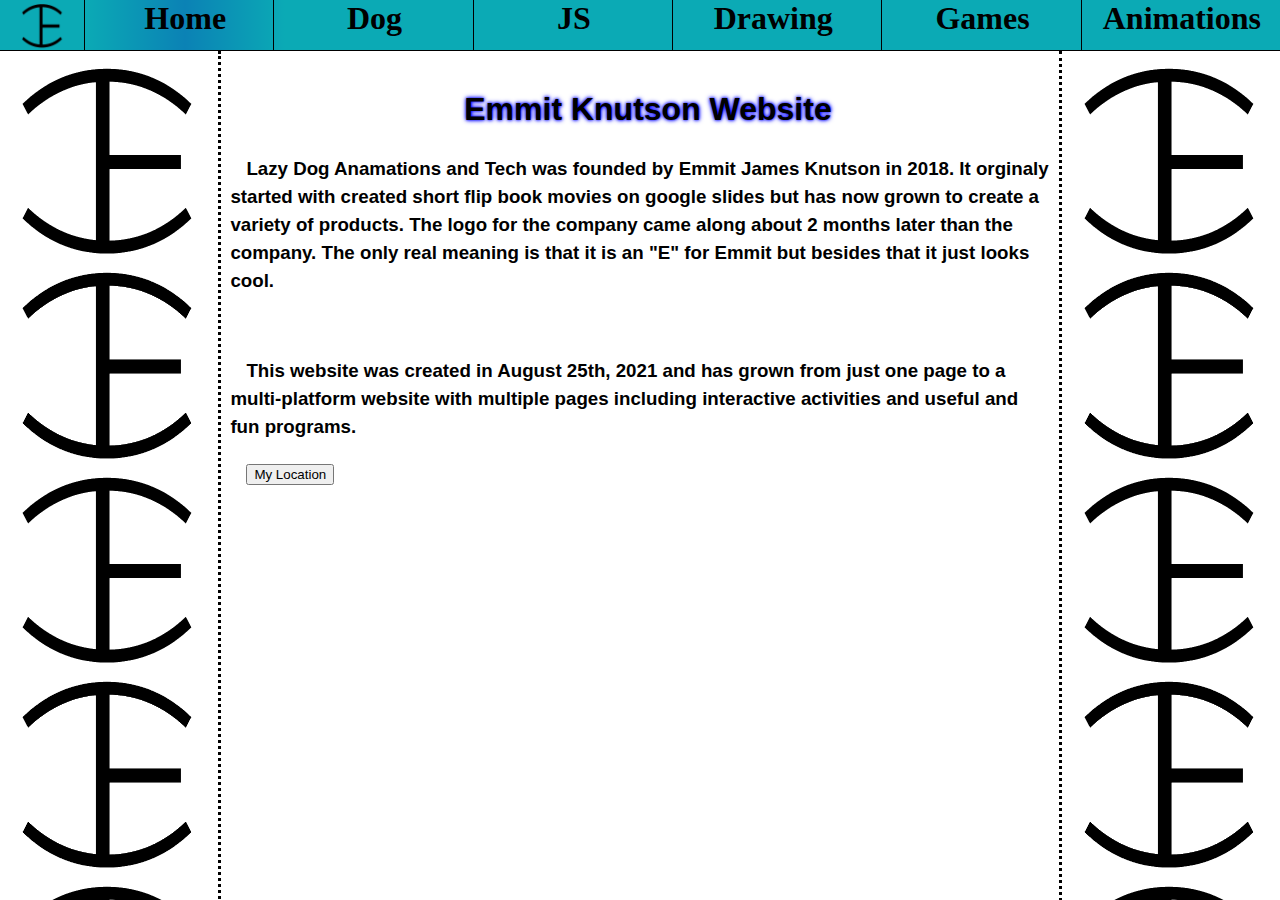
<file: index.html>
<!DOCTYPE html>
<html>

<!--things to fix
	link from logo
	pictures of code tab or place
	web storage
	mane page layout
	

-->
    <head>
        <meta charset="utf-8">
        <title>Emmit's Website/Home</title>
        <link rel="stylesheet" href="MainStyle.css" types="text/css">
		
		<style>
			#bodyContent{
				position: fixed;
				left: 17%;
				
				width: 64%;
				height: 89%;
				
				margin: 0%;
				padding: 1%;
				
				text-indent: 1em;
				line-height: 1.5;
				overflow-y: scroll;
			
			}
		
			#logoLeft{
				position: fixed;
				width: 15%;
				height: 98%;
				margin: 0%;
				padding: 1%;
				border-right: 3px dotted black;
				left: 0%;
				

			
			
			}
			
			#logoRight{
			
				position: fixed;
				width: 15%;
				height: 98%
				margin: 0%;
				padding: 1%;
				border-left: 3px dotted black;	
				right: 0%;	
				
			}
			
			#pageTitle{
				text-align: center;
			
			}
			
			#locationResult{
				text-indent: 0;
			}
			
			
        </style>
        
    </head>
    <body>
		<div id="header">
			<img id="HeaderLogo" src="LD_logo.png">
			
			<h2 id="tab1" class="tabs" style="background-image: linear-gradient(to right, rgb(11, 170, 181), rgb(11, 130, 181), rgb(11, 170, 181))" ><a href="index.html">Home</a></h2>
			<h2 id="tab2" class="tabs"><a href="DogPage.html">Dog</a></h2>
			<h2 id="tab3" class="tabs"><a href="jsPage.html">JS</a><h2>
			<h2 id="tab4" class="tabs"><a href="drawingPage.html">Drawing</a><h2>
			<h2 id="tab5" class="tabs"><a href="Games.html">Games</a><h2>
			<h2 id="tab6" class="tabs"><a href="Animations.html">Animations</a><h2>	
			
		</div>
		
		<div id="body">
			
			<div id="bodyContent">
			
				<h1 id="pageTitle" style="text-shadow: 0 0 3px blue, 0 0 5px blue" >Emmit Knutson Website</h1>
				
				<h3> Lazy Dog Anamations and Tech was founded by Emmit James Knutson in 2018. It orginaly started with created short flip book movies on google slides but has now grown to create 
				a variety of products. The logo for the company came along about 2 months later than the company. The only real meaning is that it is an "E" for Emmit but besides that it just looks
				cool. </h3>
				<br>
				<h3> 
					This website was created in August 25th, 2021 and has grown from just one page to a multi-platform website with multiple pages including interactive activities and useful
					and fun programs.
				<h3>
				
				<button onclick="getLocation()">My Location	</button>
				<p id="locationResult"></p>
				
				
			</div>
			<div id="logoLeft">

				<img width="100%" src="LD_logo.png">
				<img width="100%" src="LD_logo.png">
				<img width="100%" src="LD_logo.png">
				<img width="100%" src="LD_logo.png">
				<img width="100%" src="LD_logo.png">
				<img width="100%" src="LD_logo.png">
			
			</div>
			
			<div id="logoRight">
				<img width="100%" src="LD_logo.png">
				<img width="100%" src="LD_logo.png">
				<img width="100%" src="LD_logo.png">
				<img width="100%" src="LD_logo.png">
				<img width="100%" src="LD_logo.png">
				<img width="100%" src="LD_logo.png">
			
			</div>
			
			
			
			
		</div>
		
		<script>
		
			var x = document.getElementById("locationResult");
			function getLocation() {
			  if (navigator.geolocation) {
				navigator.geolocation.getCurrentPosition(showPosition);
			  } else {
				x.innerHTML = "Geolocation is not supported by this browser.";
			  }
			}

			function showPosition(position) {
			  x.innerHTML = "Latitude: " + position.coords.latitude +
			  "<br>Longitude: " + position.coords.longitude;
			}

		
        </script>
		
		
    </body>
</html>
</file>
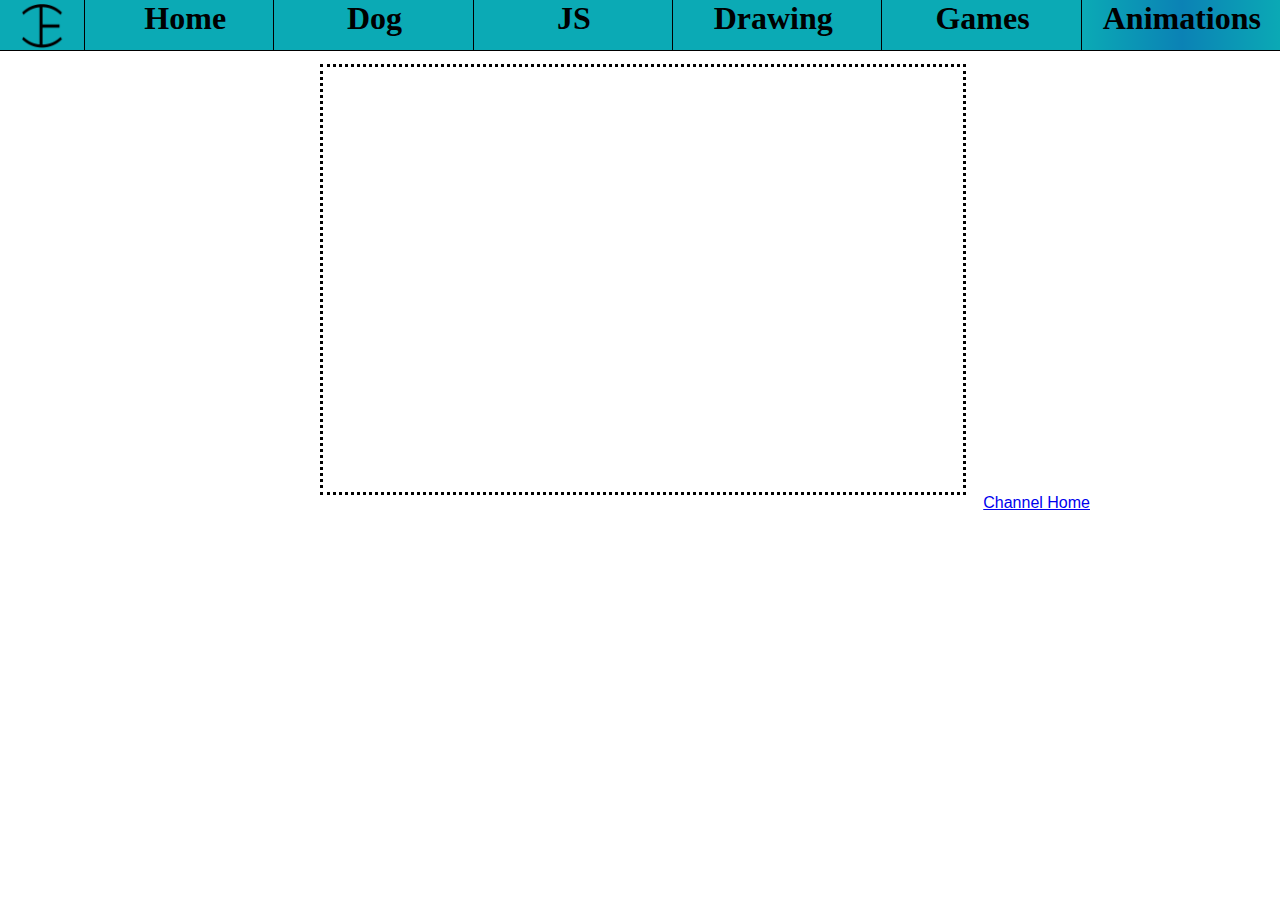
<file: Animations.html>
<!DOCTYPE html>
<html>

<!--things to fix
	css on game
	layout of game
	link from logo
	pictures of code tab or place

-->
    <head>
        <meta charset="utf-8">
        <title>Emmit's Website/Home</title>
        <link rel="stylesheet" href="MainStyle.css" types="text/css">
		
		<style>
			#moneyMovie{
				border: 3px dotted black;
				margin: 1%;
				margin-left: 25%;
			}
			
        </style>
        
    </head>
    <body>
		<div id="header">
			<img id="HeaderLogo" src="LD_logo.png">
			
			<h2 id="tab1" class="tabs"><a href="index.html"><!--style="background-color:rgb(11, 150, 181)"-->Home</a></h2>
			<h2 id="tab2" class="tabs"><a href="DogPage.html">Dog</a></h2>
			<h2 id="tab3" class="tabs"><a href="jsPage.html">JS</a><h2>
			<h2 id="tab4" class="tabs"><a href="drawingPage.html">Drawing</a><h2>
			<h2 id="tab5" class="tabs"><a href="Games.html">Games</a><h2>
			<h2 id="tab6" class="tabs" style="background-image: linear-gradient(to right, rgb(11, 170, 181), rgb(11, 130, 181), rgb(11, 170, 181))"><a href="Animations.html">Animations</a><h2>
			
		</div>
		
		
		<div id="body">
			
			<iframe id="moneyMovie" width="50%" height="50%" autoplay muted"
				src="https://www.youtube.com/embed/901s995XXa8?autoplay=1&mute=1">
			</iframe>
			
			<a href="https://www.youtube.com/channel/UCbrDFesTJzg3igTsEkgZVLw" target="blank" >Channel Home</a>
			
			
		</div>
		
		<script>
		
		
        </script>
		
		
    </body>
</html>
</file>
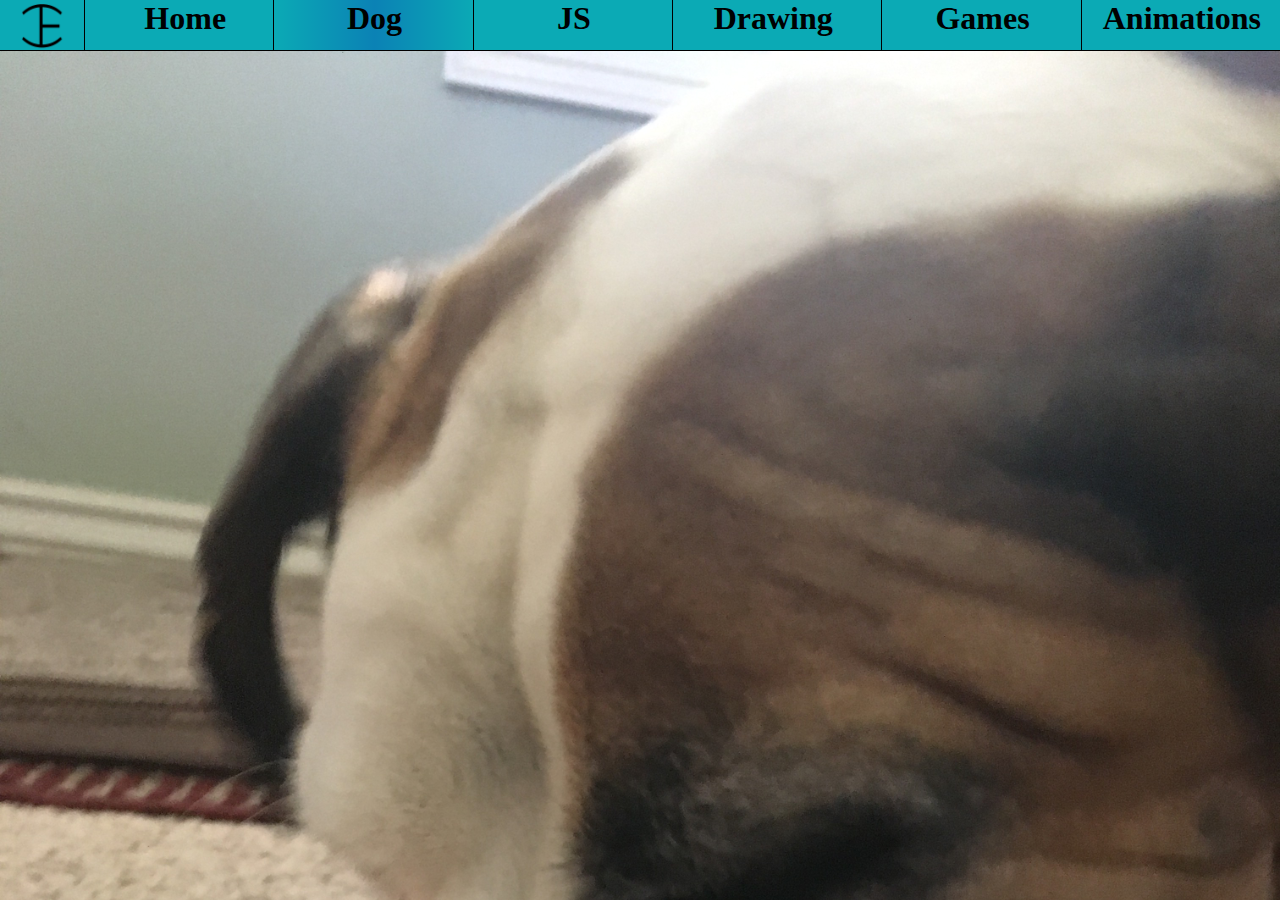
<file: DogPage.html>
<!DOCTYPE html>
<html>
    <head>
        <meta charset="utf-8">
        <title>Emmit's Website/Dog</title>
        <link rel="stylesheet" href="MainStyle.css" types="text/css">
		
		<style>
			#Falla1 {
			position:aboslute;
				width:100%;
			}
        </style>
        
    </head>
    <body>
		<div id="header">
		
			<img id="HeaderLogo" src="LD_logo.png">
			
			
				
				
			<h2 id="tab1" class="tabs"><a href="index.html"><!--style="background-color:rgb(11, 150, 181)"-->Home</a></h2>
			<h2 id="tab2" class="tabs" style="background-image: linear-gradient(to right, rgb(11, 170, 181), rgb(11, 130, 181), rgb(11, 170, 181))"><a href="DogPage.html">Dog</a></h2>
			<h2 id="tab3" class="tabs"><a href="jsPage.html">JS</a><h2>
			<h2 id="tab4" class="tabs"><a href="drawingPage.html">Drawing</a><h2>
			<h2 id="tab5" class="tabs"><a href="Games.html">Games</a><h2>
			<h2 id="tab6" class="tabs"><a href="Animations.html">Animations</a><h2>
				
				
				
		</div>
			
		<div id="body">
			
			
			
			<img  id="Falla1" src="Falla1.JPG">
			
			
		</div>
		
		
        
        
		
    </body>
</html>
</file>
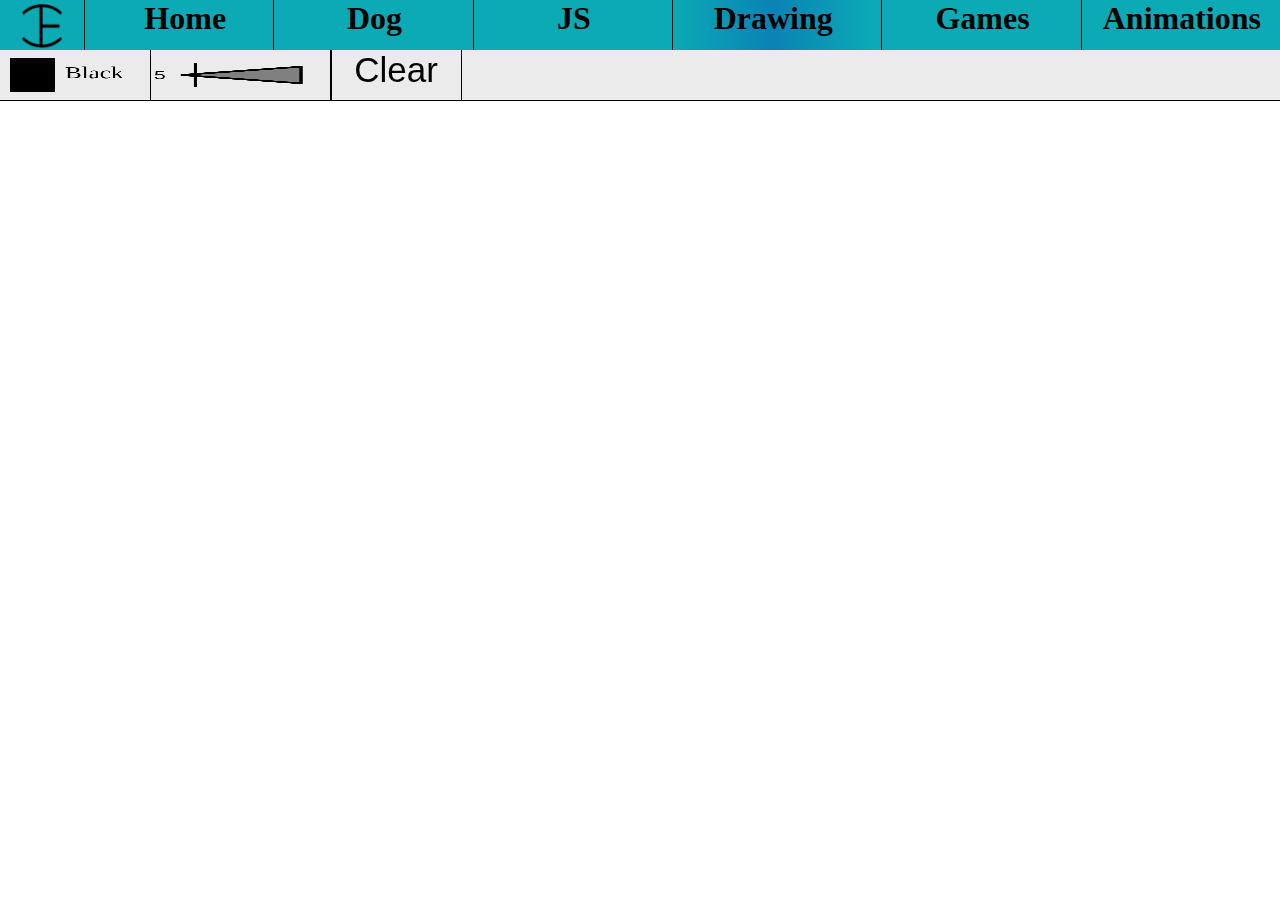
<file: drawingPage.html>
<!DOCTYPE html>
<html>
    <head>
        <meta charset="utf-8">
        <title>Emmit's Website/Drawing</title>
        <link rel="stylesheet" href="MainStyle.css" types="text/css">
		
		<style>
		body{
		overflow:hidden;
		}
		
		#body {
			border:0px solid;
			position:absolute;
			top:50px;
			left:0px;
			width:100%;
			z-index:1;
			overflow:hidden;
			
			
		}
		
		#myCanvas {
            margin:0;
            position:absolute;
			width:100%;
            top:50px;
            left:0;
            z-index:2;
			overflow:auto;
        }
        
        #toolBar{
            position:absolute;
            border-bottom:1px solid;
            height:50px;
            width:100%;
            margin:0;
            top:0px;
            left:0;
            background:rgb(235, 235, 235);
            
        }
        
        .option {
            border-right:1px solid;
            height:50px;
            position:absolute;
            margin:0;
            width:10%;
            z-index:5;
        }
        
        #color {
            width:150px;
            height:50px;
            z-index:4;
            border-right:0px solid;
            border-bottom:1px solid;
        }
        
        #width {
            left:150px;
            border-left:1px solid;
            border-bottom:1px solid;
            width:180px;
        }
        
        #lineType{
            border:0px solid;
            right:45%;
            width:15%;
        }
        
        #fill{
            border:0px solid;
            left:60%;
            width:15%;
        }
        
        #clear{
            border-left:1px solid;
            left:330px;
            width:130px;
            text-align:center;
            padding-bottom:0;
            font-size:35px;
            
        } 
        </style>
        
    </head>
    <body>
		<div id="header">
			<img id="HeaderLogo" src="LD_logo.png">
			
			<h2 id="tab1" class="tabs"><a href="index.html"><!--style="background-color:rgb(11, 150, 181)"-->Home</a></h2>
			<h2 id="tab2" class="tabs"><a href="DogPage.html">Dog</a></h2>
			<h2 id="tab3" class="tabs"><a href="jsPage.html">JS</a><h2>
			<h2 id="tab4" class="tabs" style="background-image: linear-gradient(to right, rgb(11, 170, 181), rgb(11, 130, 181), rgb(11, 170, 181))"><a href="drawingPage.html">Drawing</a><h2>
			<h2 id="tab5" class="tabs"><a href="Games.html">Games</a><h2>
			<h2 id="tab6" class="tabs"><a href="Animations.html">Animations</a><h2>
			
		</div>
		
		<div id="body">
		
		
		
			<div id="toolBar">
        
				<canvas id="color" class="option"></canvas>
				<canvas id="width" class="option"> </canvas>
				<div id="clear" class="option"></div>
        
			</div>
        
            <canvas id="myCanvas">
			
			
		
		</div>
		
		<script>
		
			window.addEventListener("load", function(){ // this waits till the wntire window has loaded then exicutes what is inside. this is to ensure everything is loaded and it all starts on the same page
            const canvas = document.querySelector("#myCanvas"); // this declares a variable of "canvas" exapt it cant be changed, could have done var but this just makes it more reliable
            const ctx = canvas.getContext("2d"); // in other JS i did getElementById which would find it by ID, but this querySelector gets the element and you have to specify the catigory in this case # for id
            canvas.height = window.innerHeight; // this sets the hight of the canvas to always be the hight of the window, not sure abou this one?
            canvas.width = window.innerWidth; //sets the width to the width of the window
            
            var color = document.querySelector("#color") // this gets another cavas of the color picker
                var ctx3 = color.getContext("2d");
            var width = document.querySelector("#width") // gets the brush width selector and stores it into the "width" var
                var ctx2 = width.getContext("2d");
           // var lineType = document.querySelector("#lineType")
           // var fill = document.querySelector("#fill")
            var clear = document.querySelector("#clear") // stores the canvas of the clear button and puts it into the var "clear"
            
            
            //color selector
            var colorNum = 0; // the colors that are optional are asigned a number to make it easy
            var paintColor = "Black"; // this creats the paint color var and just asgins black as default
            var colorheight = 50; //i think is is the hight of the color picker area
            ctx3.font = "50px arial"; // changes the font of the color picker to arial
            function colorPaletO() { // this draws out the color palet that drops down, O is for open
                ctx3.fillStyle = "rgb(235, 235, 235)";
                ctx3.fillRect(0, 0, color.width, color.height);
                
                ctx3.fillStyle = "black"
                ctx3.font = "20px serif";
                ctx3.fillText(paintColor, 170, 20)
                
                ctx3.beginPath();
                ctx3.fillRect(30, 25, 105, 20);
                ctx3.fillStyle = "white";
                ctx3.fillRect(165, 25, 105, 20);
                ctx3.fillStyle = "red";
                ctx3.fillRect(30, 50, 105, 20);
                ctx3.fillStyle = "orange";
                ctx3.fillRect(165, 50, 105, 20);
                ctx3.fillStyle = "yellow";
                ctx3.fillRect(30, 75, 105, 20);
                ctx3.fillStyle = "green";
                ctx3.fillRect(165, 75, 105, 20);
                ctx3.fillStyle = "blue";
                ctx3.fillRect(30, 100, 105, 20);
                ctx3.fillStyle = "purple";
                ctx3.fillRect(165, 100, 105, 20);
                ctx3.fillStyle = "gold";
                ctx3.fillRect(30, 125, 105, 20);
                ctx3.fillStyle = "silver";
                ctx3.fillRect(165, 125, 105, 20);
                
                ctx3.stroke();
            }
            function colorPaletC() { // this draws the current color picked, C for Closed
                ctx3.fillStyle = "rgb(235, 235, 235)";
                ctx3.fillRect(0, 0, color.width, color.height);
                
                ctx3.fillStyle = "black"
                ctx3.font = "50px serif";
                ctx3.fillText(paintColor, 130, 85)
                ctx3.stroke();
                
                ctx3.fillStyle = paintColor;
                ctx3.fillRect(20, 25, 90, 100)
            } colorPaletC();
            function colorHover(e3){ // this is for when the mouse is in te right spot and the palet should be opened
                if (colorheight < 300) {
                    colorheight+= 20;
                }
                canvas.style.left = "150px";
                color.style.height = (colorheight + "px");
                
                colorPaletO(); // draws the open color palet
                
                
            }
            function colorNHover() { // this is for when the mouse is not on hovoring there and should be closed
                colorheight = 50;
                canvas.style.left = "0px";
                color.style.height = (colorheight + "px");
                
                colorPaletC(); //draws the palet closed
                
            }
            function changeColor(e3) { //this function is for changing the color 
                
                colorPaletO();
                

                
                if (e3.clientX < 70 && e3.clientY > 95 && e3.clientY < 145) {
                    paintColor = "Black";
                    //console.log("test");
                }else if (e3.clientX > 80 && e3.clientY > 95 && e3.clientY < 145) {
                    paintColor = "white";
                }else if (e3.clientX < 70 && e3.clientY > 145 && e3.clientY < 200) {
                    paintColor = "Red";
                }else if (e3.clientX > 80 && e3.clientY > 145 && e3.clientY < 200) {
                    paintColor = "Orange";
                }else if (e3.clientX < 70 && e3.clientY > 155 && e3.clientY < 250) {
                    paintColor = "Yellow";
                }else if (e3.clientX > 80 && e3.clientY > 155 && e3.clientY < 250) {
                    paintColor = "Green";
                }else if (e3.clientX < 70 && e3.clientY > 250  && e3.clientY < 300) {
                    paintColor = "Blue";
                } else if (e3.clientX > 80 && e3.clientY > 250  && e3.clientY < 300) {
                    paintColor = "Purple";
                }else if (e3.clientX < 70 && e3.clientY > 300) {
                    paintColor = "Gold";
                }else if (e3.clientX > 80 && e3.clientY > 300) {
                    paintColor = "Sliver";
                }
                
                colorPaletO();
                
                
               
                
            }
            
            
			
            //width selector
            var paintWidth = 5;
            var xPos = 1;
            function widthIn (){ //this draws the width chooser
                ctx2.lineWidth = 1;
                ctx2.beginPath();
                ctx2.moveTo(50, 75);
                ctx2.lineTo(250, 50);
                ctx2.lineTo(250, 100);
                ctx2.lineTo(50, 75);
                ctx2.fillStyle = "grey";
                ctx2.fill();
                ctx2.stroke();
                
                if (paintWidth < 1) {paintWidth = 1}
                if (paintWidth > 50) {paintWidth = 50}
                xPos = (60 + (paintWidth - 1)*180/50)
                
                
                ctx2.lineWidth = 5;
                ctx2.moveTo(xPos, 40);
                ctx2.lineTo(xPos, 110);
                ctx2.stroke()
                
                ctx2.fillStyle = "Black";
                ctx2.font = "35px Arial"
                ctx2.fillText(paintWidth, 5, 88)
                ctx2.stroke(); } widthIn();
            function changeWidth(e2){ // this is the function for acualy changing it
                
                ctx2.fillStyle = "rgb(235, 235, 235)";
                ctx2.fillRect(2, 0, 300, 200);
                
                ctx2.lineWidth = 1;
                ctx2.beginPath();
                ctx2.moveTo(50, 75);
                ctx2.lineTo(250, 50);
                ctx2.lineTo(250, 100);
                ctx2.lineTo(50, 75);
                ctx2.fillStyle = "grey";
                ctx2.fill();
                ctx2.stroke();
                
                //190 - 295
                
                //paintWidth = ((e2.clientX-127)/110*50);
                paintWidth = ((e2.clientX - 190)/105*50)
                
                if (paintWidth < 1) {paintWidth = 1}
                if (paintWidth > 50) {paintWidth = 50}
                
                xPos = (61 + (paintWidth - 1)*190/50)
                
                
                ctx2.lineWidth = 5;
                ctx2.moveTo(xPos, 40);
                ctx2.lineTo(xPos, 110);
                
                ctx2.fillStyle = "Black";
                ctx2.font = "35px Arial"
                ctx2.fillText(Math.round(paintWidth), 5, 88)
                ctx2.stroke();
                
                
            } 
            
            

            //clear button
            clear.textContent = "Clear";
            function clearCan(){ //this is the function to draw and exicute the clear button
                ctx.clearRect(0, 0, canvas.width, canvas.height);
                
				canvas.height = window.innerHeight; // this sets the hight of the canvas to always be the hight of the window, not sure abou this one?
				canvas.width = window.innerWidth; //sets the width to the width of the window
            }
            
            
            // painting
            var noDraw = 0;
            let painting = false;
            function startPosition(e){ //just says that a line has started
                painting = true;
                draw(e);
				
            }3
            function endPosition(){ //says that a line has ended
                painting = false;
                ctx.beginPath();
            }
            function draw(e){ //draws it 
                
				
				
                if(!painting) return;
                ctx.lineWidth = paintWidth;
                ctx.lineCap = "round";
                ctx.strokeStyle = paintColor;
                
                if (e.clientY > noDraw) {
                
                
                ctx.lineTo(e.clientX, e.clientY-100);
                ctx.stroke();
                ctx.beginPath();
                ctx.moveTo(e.clientX, e.clientY-100)
                
                }
                
            }
            
            
            
            canvas.addEventListener('mousedown',startPosition); //activates the startPosition function when the mouse if pressed
            canvas.addEventListener('touchstart', startPosition); // this was an atempt to get touch screen did not seem to work
			
            canvas.addEventListener('mouseup', endPosition); // activates the endPosition when the mouse is realesed
            canvas.addEventListener('touchend', endPosition);
			
            canvas.addEventListener('mousemove', draw); // activates the draw function when the mouse is moving
            canvas.addEventListener('touchmove', draw);
			
            clear.addEventListener('click', clearCan); // if the mouse is clicked within the clear canvas then the funciton clearCan is activated
            
            width.addEventListener('click', changeWidth); // if there is a click within the width canvas then the chnage
            
            color.addEventListener('mouseover', colorHover); //i think you get the idea
            color.addEventListener('mousemove', colorHover);
            
            color.addEventListener('mouseout', colorNHover);
            
            color.addEventListener('click', changeColor);
            

           
           
        })
        
            
        </script>
		
		
    </body>
</html>
</file>
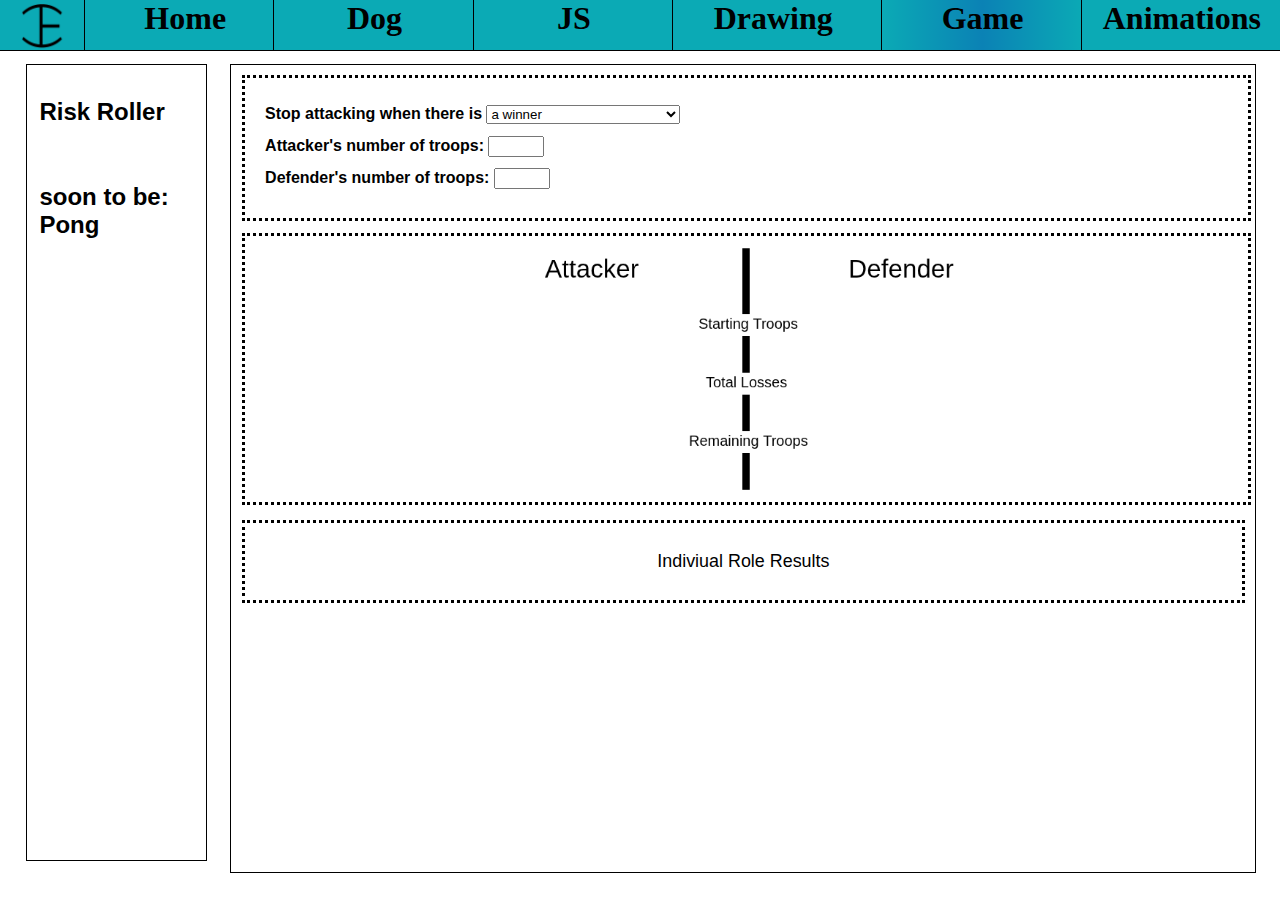
<file: Games.html>
<!DOCTYPE html>
<html>
    <head>
        <meta charset="utf-8">
        <title>Emmit's Website/Games</title>
        <link rel="stylesheet" href="MainStyle.css" types="text/css">
		
		<style>
			#body {
				overflow: hidden;
			}
		
			#gameList {
				position: absolute;
				height: 90.5%;
				left: 1%;
				width: 12%;
				
				margin: 1%;
				padding: 1%;
				
				border: 1px solid black;
			}
			
			#riskRoller{
				position: absolute;
				border: 1px solid black;
				margin: 1%;
				left: 17%;
				height: 95%;
				width: 80%;
				overflow-y: scroll;
				overflow-x: hidden;
				
			}
		
		
			#inputQuestions {
				font-family: arial;
				line-height: 2;
				position: absolute;
				width: 94%;
				height: 100px;
				padding: 20px 2%;
				margin: 10px 1%;
				border: 3px dotted black;
				
			}
		
			#outputCanvas {
				position: relative;
				
				border: 3px dotted black;
				width: 50%;
				
				
				margin: 150px 1% 10px 1%;
				padding: 5px 24%;

			}
			
			#roles {
				line-height: 1.75;
				position: relative;
				
				border: 3px dotted black;
				
				margin: 1px 1%;
				padding: 5px 1%;
				margin-bottom: 20px;
				text-align: center;
				font-size: 1.4vw;
			
			}
        </style>
        
    </head>
    <body>
		<div id="header">
			<img id="HeaderLogo" src="LD_logo.png">
			
			<h2 id="tab1" class="tabs"><a href="index.html">Home</a></h2>
			<h2 id="tab2" class="tabs"><a href="DogPage.html">Dog</a></h2>
			<h2 id="tab3" class="tabs"><a href="jsPage.html">JS</a><h2>
			<h2 id="tab4" class="tabs"><a href="drawingPage.html">Drawing</a><h2>
			<h2 id="tab5" class="tabs"style="background-image: linear-gradient(to right, rgb(11, 170, 181), rgb(11, 130, 181), rgb(11, 170, 181))"><a href="Games.html">Game</a><h2>
			<h2 id="tab6" class="tabs"><a href="Animations.html">Animations</a><h2>
			
		</div>
		
		<div id="body">
			<div id="gameList">
				<h2>Risk Roller</h2>
				<br>
				<h2>soon to be: Pong</h2>
			</div>
			<div id= "riskRoller">
				<div id="inputQuestions"><b>
				
					<label>Stop attacking when there is 
					<select id="stoppingPoint">
					  <option value="5">a winner</option>
					  <option value="4">half of defending troops left</option>
					  <option value="3">half of attacking troops left</option>
					  <option value="2">a few attacking troops left</option>
					  <option value="1">minimum defending troop left</option>
					</select>
				
					<br>
				
					<label>Attacker's number of troops: </label>
					<input id="AtNum" type="number" min="0" max="10">
					
					<br> 
					
					<label>Defender's number of troops: 
					<input id="DeNum" type="number" min="0" max="10">
					</b>
				</div>
				<br>
				<canvas id="outputCanvas" width = "700px" height = "350px"> </canvas>
				<br>
				<div id = "roles">
					<p> Indiviual Role Results </p>
				</div>
			</div>
			
		</div>
		
		
		<script> 
		
		
		
			var canvas = document.getElementById("outputCanvas");
			var ctx = canvas.getContext("2d");
			
				
			
				
			function blankResultDisplay() {
				ctx.fillStyle = "rgb(255, 255, 255)"; // set fill color
				ctx.fillRect(0, 0, canvas.width, canvas.height);
			
				ctx.beginPath();
				
				ctx.fillStyle = "black";
				ctx.font = "35px arial"; // set size and font
				
				ctx.fillText("Attacker", 75, 50); // write text that is filled
				ctx.fillText("Defender", 490, 50);
				
				ctx.font = "20px arial";
				
				ctx.fillRect(345, 10, 10, 330);
				ctx.fillStyle = "white";
				ctx.fillRect(345, 100, 10, 30);
				ctx.fillRect(345, 180, 10, 30);
				ctx.fillRect(345, 260, 10, 30);
				
				ctx.fillStyle = "rgb(0, 0, 0)";
				ctx.fillText("Starting Troops", 285, 120);
				ctx.fillText("Total Losses", 295, 200);
				ctx.fillText("Remaining Troops", 272, 280);
				ctx.stroke();
			}
				blankResultDisplay();
				
			function resultDisplay(AtNum, DeNum, AtLose, DeLose) {
			
				ctx.fillStyle = "rgb(255, 255, 255)"; // set fill color
				ctx.fillRect(0, 0, canvas.width, canvas.height);
			
				ctx.beginPath();
				
				ctx.fillStyle = "black";
				ctx.font = "35px arial"; // set size and font
				
				ctx.fillText("Attacker", 75, 50); // write text that is filled
				ctx.fillText("Defender", 490, 50);
				
				ctx.fillText(AtNum, 120, 120);
				ctx.fillText(DeNum, 540, 120);
				ctx.fillText(AtLose, 120, 200);
				ctx.fillText(DeLose, 540, 200);
				ctx.fillText(AtNum-AtLose, 120, 280);
				ctx.fillText(DeNum-DeLose, 540, 280);
				
				ctx.font = "20px arial";
				
				ctx.fillRect(345, 10, 10, 330);
				ctx.fillStyle = "white";
				ctx.fillRect(345, 100, 10, 30);
				ctx.fillRect(345, 180, 10, 30);
				ctx.fillRect(345, 260, 10, 30);
				
				ctx.fillStyle = "rgb(0, 0, 0)";
				ctx.fillText("Starting Troops", 285, 120);
				ctx.fillText("Total Losses", 295, 200);
				ctx.fillText("Remaining Troops", 272, 280);
				ctx.stroke();

				
				
				
				
				
			}
			
			
			function diceRole3v2() {
			
				
				
				var A1 = Math.ceil(Math.random() * 6);
				var A2 = Math.ceil(Math.random() * 6);
				var A3 = Math.ceil(Math.random() * 6);
				var D1 = Math.ceil(Math.random() * 6);
				var D2 = Math.ceil(Math.random() * 6);
				
				// sorting the 3 dice
					var HighDice;
					var LowDice;
					
					var AHigh;
					var A2ndHigh;
					var ALow;
					
					if (A1 >= A2 && A1 >= A3) {AHigh = A1; HighDice = 1;}
					else if (A2 >= A1 && A2 >= A3) {AHigh = A2; HighDice = 2;}
					else {AHigh = A3; HighDice = 3;}
					
					if (A1 <= A2 && A1 <= A3) {ALow = A1; LowDice = 1}
					else if (A2 <= A1 && A2 <= A3) {ALow = A2; LowDice = 2}
					else {ALow = A3; LowDice = 3}
					
					if (3 != HighDice && 3 != LowDice) {
						A2ndHigh = A3;
					} else if (1 != HighDice && 1 != LowDice) {
						A2ndHigh = A1;
					}else {A2ndHigh = A2;}
					
					
					//console.log("role: ", A1, A2, A3, "Sort: ", AHigh, A2ndHigh, ALow, "High dice: ", HighDice, "Low Dice: ", LowDice);
				
				// sorting the 2 dice
				
					var DHigh;
					var DLow
					
					if (D1 >= D2) {DHigh = D1; DLow = D2}
					else {DHigh = D2; DLow = D1}
					
					//console.log("role: ", D1, D2, "Sort: ", DHigh, DLow);
			
				
				// battle
					var AttackLose = 0;
					var DefendLose = 0;
					
					if (DHigh >= AHigh) {AttackLose = AttackLose + 1;}
					else {DefendLose = DefendLose + 1;}
					
					if (DLow >= A2ndHigh) {AttackLose = AttackLose + 1;}
					else {DefendLose = DefendLose + 1;}
					
					console.log("Attacker Role:", A1, A2, A3, " Defender Role:", D1, D2, " Attacker Losses:", AttackLose, " Defender Losses:", DefendLose);
					
					var results = document.getElementById('roles');
					
					
					var role = document.createTextNode ("Attacker Role: " + A1  + " " + A2 + " "  + A3 + " "  + " |   Defender Role: " + D1 + " "  + D2 + " | Troops Lost: " + AttackLose + " " + DefendLose);
					results.appendChild(role);
					
					
					
					return(AttackLose);
					
			}
			
			function diceRole2v2() {
			
				//role
					var A1 = Math.ceil(Math.random() * 6);
					var A2 = Math.ceil(Math.random() * 6);
					var D1 = Math.ceil(Math.random() * 6);
					var D2 = Math.ceil(Math.random() * 6);
				
				//sort
					var HighDice;
					var LowDice;	
					var AHigh;
					var ALow;
					var DHigh;
					var DLow;
				
					if (A1 >= A2) {AHigh = A1; ALow = A2;}
					else {AHigh = A2; ALow = A1}
				
					if (D1 >= D2) {DHigh = D1; DLow = D2}
					else {DHigh = D2; DLow = D1}
					
				
				//battle
					var AttackLose = 0;
					var DefendLose = 0;
					
					if (DHigh >= AHigh) {AttackLose = AttackLose + 1;}
					else {DefendLose = DefendLose + 1;}
						
					if (DLow >= ALow) {AttackLose = AttackLose + 1;}
					else {DefendLose = DefendLose + 1;}
					
				console.log("Attacker Role:", A1, A2, " Defender Role:", D1, D2," Attacker Losses:", AttackLose, " Defender Losses:", DefendLose);
				
				var results = document.getElementById('roles');
					
				var role = document.createTextNode ("Attacker Role: " + A1  + " " + A2 + " "  + " |   Defender Role: " + D1 + " "  + D2 + " | Troops Lost: " + AttackLose + " " + DefendLose);
				results.appendChild(role);
				
			
				
				return(AttackLose);
				
			}
			
			function diceRole3v1() {
				var A1 = Math.ceil(Math.random() * 6);
				var A2 = Math.ceil(Math.random() * 6);
				var A3 = Math.ceil(Math.random() * 6);
				var D1 = Math.ceil(Math.random() * 6);
				
				// sorting the 3 dice
					var HighDice;
					var AHigh;
					
					if (A1 >= A2 && A1 >= A3) {AHigh = A1; HighDice = 1;}
					else if (A2 >= A1 && A2 >= A3) {AHigh = A2; HighDice = 2;}
					else {AHigh = A3; HighDice = 3;}
					
				//battle
					var AttackLose = 0;
					var DefendLose = 0;
					
					if (D1 >= AHigh) {AttackLose = 1;}
					else {DefendLose = 1;}
					
					
					
					console.log("Attacker Role:", A1, A2, A3, " Defender Role:", D1, " Attacker Losses:", AttackLose, " Defender Losses:", DefendLose);
					
					
					var results = document.getElementById('roles');
					
					var role = document.createTextNode ("Attacker Role: " + A1  + " " + A2 + " "  + A3 + " "  + " |   Defender Role: " + D1 + " | Troops Lost: " + AttackLose + " " + DefendLose);
					results.appendChild(role);
					
				
					
					return(AttackLose);
			
					
				
			}
			
			function diceRole2v1() {
				//role
					var A1 = Math.ceil(Math.random() * 6);
					var A2 = Math.ceil(Math.random() * 6);
					var D1 = Math.ceil(Math.random() * 6);
				
				//sort
					var HighDice;
					var LowDice;	
					var AHigh;
					var ALow;
				
					if (A1 >= A2) {AHigh = A1; ALow = A2;}
					else {AHigh = A2; ALow = A1}
					
				
				//battle
					var AttackLose = 0;
					var DefendLose = 0;
					
					if (D1 >= AHigh) {AttackLose = AttackLose + 1;}
					else {DefendLose = DefendLose + 1;}
						
					
					
				console.log("Attacker Role:", A1, A2, " Defender Role:", D1, " Attacker Losses:", AttackLose, " Defender Losses:", DefendLose);
				
				var results = document.getElementById('roles');
					
					var role = document.createTextNode ("Attacker Role: " + A1  + " " + A2 +" |   Defender Role: " + D1 + " | Troops Lost: " + AttackLose + " " + DefendLose);
					results.appendChild(role);
					
					
				
				return(AttackLose);
			}
			
			function diceRole1v2() {
				//role
					var A1 = Math.ceil(Math.random() * 6);
					var D1 = Math.ceil(Math.random() * 6);
					var D2 = Math.ceil(Math.random() * 6);
		
				
				//sort	
					var DHigh;
				
					if (D1 >= D2) {DHigh = A1;}
					else {DHigh = D2}
					
				
				//battle
					var AttackLose = 0;
					var DefendLose = 0;
					
					if (DHigh >= A1) {AttackLose = AttackLose + 1;}
					else {DefendLose = DefendLose + 1;}
						
					
					
				console.log("Attacker Role:", A1, " Defender Role:", D1, D2, " Attacker Losses:", AttackLose, " Defender Losses:", DefendLose);
				
				var results = document.getElementById('roles');
					
					var role = document.createTextNode ("Attacker Role: " + A1  + " |   Defender Role: " + D1 + " "  + D2 + " | Troops Lost: " + AttackLose + " " + DefendLose);
					results.appendChild(role);
					
					
				
				return(AttackLose);
			}
			
			function diceRole1v1() {
				//role
					var A1 = Math.ceil(Math.random() * 6);
					var D1 = Math.ceil(Math.random() * 6);
				
				
				//battle
					var AttackLose = 0;
					var DefendLose = 0;
					
					if (D1 >= A1) {AttackLose = AttackLose + 1;}
					else {DefendLose = DefendLose + 1;}
						
					
					
				console.log("Attacker Role:", A1, " Defender Role:", D1, " Attacker Losses:", AttackLose, " Defender Losses:", DefendLose);
				
				var results = document.getElementById('roles');
					
					var role = document.createTextNode ("Attacker Role: " + A1  + " |   Defender Role: " + D1 + " | Troops Lost: " + AttackLose + " " + DefendLose);
					results.appendChild(role);
					
					
				
				return(AttackLose);
			}
			
			function run(){
				
				
				
				var stop = document.getElementById("stoppingPoint").value;
				var AtNum = document.getElementById("AtNum").value;
				var DeNum = document.getElementById("DeNum").value;
				var results = document.getElementById('roles');
				
				results.innerHTML = "Individual Role Results"; // by getting the element and you can set the text instead of maing it and adding it to it
				var linebreak = document.createElement("br");
				results.appendChild(linebreak);
				
			
				var AttackerLosses = 0;
				var DefenderLosses = 0;
				var stopAt;
				var roles = 0;
				var losses;

				
				if (stop == 5) {
					stopAt = 0;
				} else if(stop == 4) {
					stopAt = -DeNum/2
				} else if(stop == 3) {
					stopAt = AtNum/2
				} else if(stop == 2) {
					stopAt = 3
				} else { stopAt = -2}
				
				
				if (stopAt >= 0) {
					while (AtNum - AttackerLosses > stopAt) {
						if(AtNum - AttackerLosses > 2 && DeNum - DefenderLosses > 1) {
							var linebreak = document.createElement("br");
							results.appendChild(linebreak);
							
							roles++;
							var theCurrentRoleNode = document.createTextNode ("Role Number: " + roles + "  |  ")
							results.appendChild(theCurrentRoleNode);
							
							losses = diceRole3v2();
							
							AttackerLosses = AttackerLosses + losses;
							DefenderLosses = DefenderLosses + 2-losses;
							
							var theCurrentTroopCount = document.createTextNode ("  | Troops Left: " + (AtNum - AttackerLosses) + " vs " + (DeNum - DefenderLosses));
							results.appendChild(theCurrentTroopCount);
						} else if (AtNum - AttackerLosses > 2 && DeNum - DefenderLosses == 1) {
							var linebreak = document.createElement("br");
							results.appendChild(linebreak);
							
							roles++;
							var theCurrentRoleNode = document.createTextNode ("Role Number: " + roles + "  |  ")
							results.appendChild(theCurrentRoleNode);
							
							losses = diceRole3v1();
							
							AttackerLosses = AttackerLosses + losses;
							DefenderLosses = DefenderLosses + 1-losses;
						
							var theCurrentTroopCount = document.createTextNode ("  | Troops Left: " + (AtNum - AttackerLosses) + " vs " + (DeNum - DefenderLosses));
							results.appendChild(theCurrentTroopCount);
						} else if (AtNum - AttackerLosses == 3 && DeNum - DefenderLosses > 1) {
							var linebreak = document.createElement("br");
							results.appendChild(linebreak);
							
							roles++;
							var theCurrentRoleNode = document.createTextNode ("Role Number: " + roles + "  |  ")
							results.appendChild(theCurrentRoleNode);
							
							losses = diceRole2v2();
							
							
							AttackerLosses = AttackerLosses + losses;
							DefenderLosses = DefenderLosses + 2-losses;
							
							var theCurrentTroopCount = document.createTextNode ("  | Troops Left: " + (AtNum - AttackerLosses) + " vs " + (DeNum - DefenderLosses));
							results.appendChild(theCurrentTroopCount);
						} else if (AtNum - AttackerLosses == 3 && DeNum - DefenderLosses == 1) {
							var linebreak = document.createElement("br");
							results.appendChild(linebreak);
							
							roles++;
							var theCurrentRoleNode = document.createTextNode ("Role Number: " + roles + "  |  ")
							results.appendChild(theCurrentRoleNode);
							
							losses = diceRole2v1();
							
							AttackerLosses = AttackerLosses + losses;
							DefenderLosses = DefenderLosses + 1-losses;
							
							var theCurrentTroopCount = document.createTextNode ("  | Troops Left: " + (AtNum - AttackerLosses) + " vs " + (DeNum - DefenderLosses));
							results.appendChild(theCurrentTroopCount);
						}else if (AtNum - AttackerLosses === 2 && DeNum - DefenderLosses > 1) {
							var linebreak = document.createElement("br");
							results.appendChild(linebreak);
							
							roles++;
							var theCurrentRoleNode = document.createTextNode ("Role Number: " + roles + "  |  ")
							results.appendChild(theCurrentRoleNode);
							
							losses = diceRole1v2();
							
							AttackerLosses = AttackerLosses + losses;
							DefenderLosses = DefenderLosses + 1-losses;
							
							var theCurrentTroopCount = document.createTextNode ("  | Troops Left: " + (AtNum - AttackerLosses) + " vs " + (DeNum - DefenderLosses));
							results.appendChild(theCurrentTroopCount);
						} else if ( AtNum - AttackerLosses === 2 && DeNum - DefenderLosses === 1) {
							var linebreak = document.createElement("br");
							results.appendChild(linebreak);
							
							roles++;
							var theCurrentRoleNode = document.createTextNode ("Role Number: " + roles + "  |  ")
							results.appendChild(theCurrentRoleNode);
							
							losses = diceRole1v1();
							
							AttackerLosses = AttackerLosses + losses;
							DefenderLosses = DefenderLosses + 1-losses;
							
							var theCurrentTroopCount = document.createTextNode ("  | Troops Left: " + (AtNum - AttackerLosses) + " vs " + (DeNum - DefenderLosses));
							results.appendChild(theCurrentTroopCount);
						} else {
							break;
						}
						resultDisplay();
					} 
				} else { // stopAt < 0
					while (DeNum - DefenderLosses > stopAt * -1) {
						if(AtNum - AttackerLosses > 2 && DeNum - DefenderLosses > 1) {
							var linebreak = document.createElement("br");
							results.appendChild(linebreak);
							
							roles++;
							var theCurrentRoleNode = document.createTextNode ("Role Number: " + roles + "  |  ")
							results.appendChild(theCurrentRoleNode);
							
							losses = diceRole3v2();
							
							AttackerLosses = AttackerLosses + losses;
							DefenderLosses = DefenderLosses + 2-losses;
							
							var theCurrentTroopCount = document.createTextNode ("  | Troops Left: " + (AtNum - AttackerLosses) + " vs " + (DeNum - DefenderLosses));
							results.appendChild(theCurrentTroopCount);
						} else if (AtNum - AttackerLosses > 2 && DeNum - DefenderLosses == 1) {
							var linebreak = document.createElement("br");
							results.appendChild(linebreak);
							
							roles++;
							var theCurrentRoleNode = document.createTextNode ("Role Number: " + roles + "  |  ")
							results.appendChild(theCurrentRoleNode);
							
							losses = diceRole3v1();
							
							AttackerLosses = AttackerLosses + losses;
							DefenderLosses = DefenderLosses + 1-losses;
						
							var theCurrentTroopCount = document.createTextNode ("  | Troops Left: " + (AtNum - AttackerLosses) + " vs " + (DeNum - DefenderLosses));
							results.appendChild(theCurrentTroopCount);
						} else if (AtNum - AttackerLosses == 3 && DeNum - DefenderLosses > 1) {
							var linebreak = document.createElement("br");
							results.appendChild(linebreak);
							
							roles++;
							var theCurrentRoleNode = document.createTextNode ("Role Number: " + roles + "  |  ")
							results.appendChild(theCurrentRoleNode);
							
							losses = diceRole2v2();
							
							
							AttackerLosses = AttackerLosses + losses;
							DefenderLosses = DefenderLosses + 2-losses;
							
							var theCurrentTroopCount = document.createTextNode ("  | Troops Left: " + (AtNum - AttackerLosses) + " vs " + (DeNum - DefenderLosses));
							results.appendChild(theCurrentTroopCount);
						} else if (AtNum - AttackerLosses == 3 && DeNum - DefenderLosses == 1) {
							var linebreak = document.createElement("br");
							results.appendChild(linebreak);
							
							roles++;
							var theCurrentRoleNode = document.createTextNode ("Role Number: " + roles + "  |  ")
							results.appendChild(theCurrentRoleNode);
							
							losses = diceRole2v1();
							
							AttackerLosses = AttackerLosses + losses;
							DefenderLosses = DefenderLosses + 1-losses;
							
							var theCurrentTroopCount = document.createTextNode ("  | Troops Left: " + (AtNum - AttackerLosses) + " vs " + (DeNum - DefenderLosses));
							results.appendChild(theCurrentTroopCount);
						}else if (AtNum - AttackerLosses === 2 && DeNum - DefenderLosses > 1) {
							var linebreak = document.createElement("br");
							results.appendChild(linebreak);
							
							roles++;
							var theCurrentRoleNode = document.createTextNode ("Role Number: " + roles + "  |  ")
							results.appendChild(theCurrentRoleNode);
							
							losses = diceRole1v2();
							
							AttackerLosses = AttackerLosses + losses;
							DefenderLosses = DefenderLosses + 1-losses;
							
							var theCurrentTroopCount = document.createTextNode ("  | Troops Left: " + (AtNum - AttackerLosses) + " vs " + (DeNum - DefenderLosses));
							results.appendChild(theCurrentTroopCount);
						} else if ( AtNum - AttackerLosses === 2 && DeNum - DefenderLosses === 1) {
							var linebreak = document.createElement("br");
							results.appendChild(linebreak);
							
							roles++;
							var theCurrentRoleNode = document.createTextNode ("Role Number: " + roles + "  |  ")
							results.appendChild(theCurrentRoleNode);
							
							losses = diceRole1v1();
							
							AttackerLosses = AttackerLosses + losses;
							DefenderLosses = DefenderLosses + 1-losses;
							
							var theCurrentTroopCount = document.createTextNode ("  | Troops Left: " + (AtNum - AttackerLosses) + " vs " + (DeNum - DefenderLosses));
							results.appendChild(theCurrentTroopCount);
						} else {
							break;
						}
						resultDisplay();
						
					}	
				}
				
				console.log("Attacker Total Losses:     ", AttackerLosses, "Defender Total Losses: ", DefenderLosses);
				console.log("Attacker Remaining Troops: ", AtNum-AttackerLosses, "Defender Remaining Troops:     ", DeNum-DefenderLosses);
			   console.log(" ")
			   
				
				resultDisplay(AtNum, DeNum, AttackerLosses, DefenderLosses);
				
			}
			
			
			
			
			canvas.addEventListener('click', run);
			
			
        </script>
		
		
    </body>
</html>
</file>
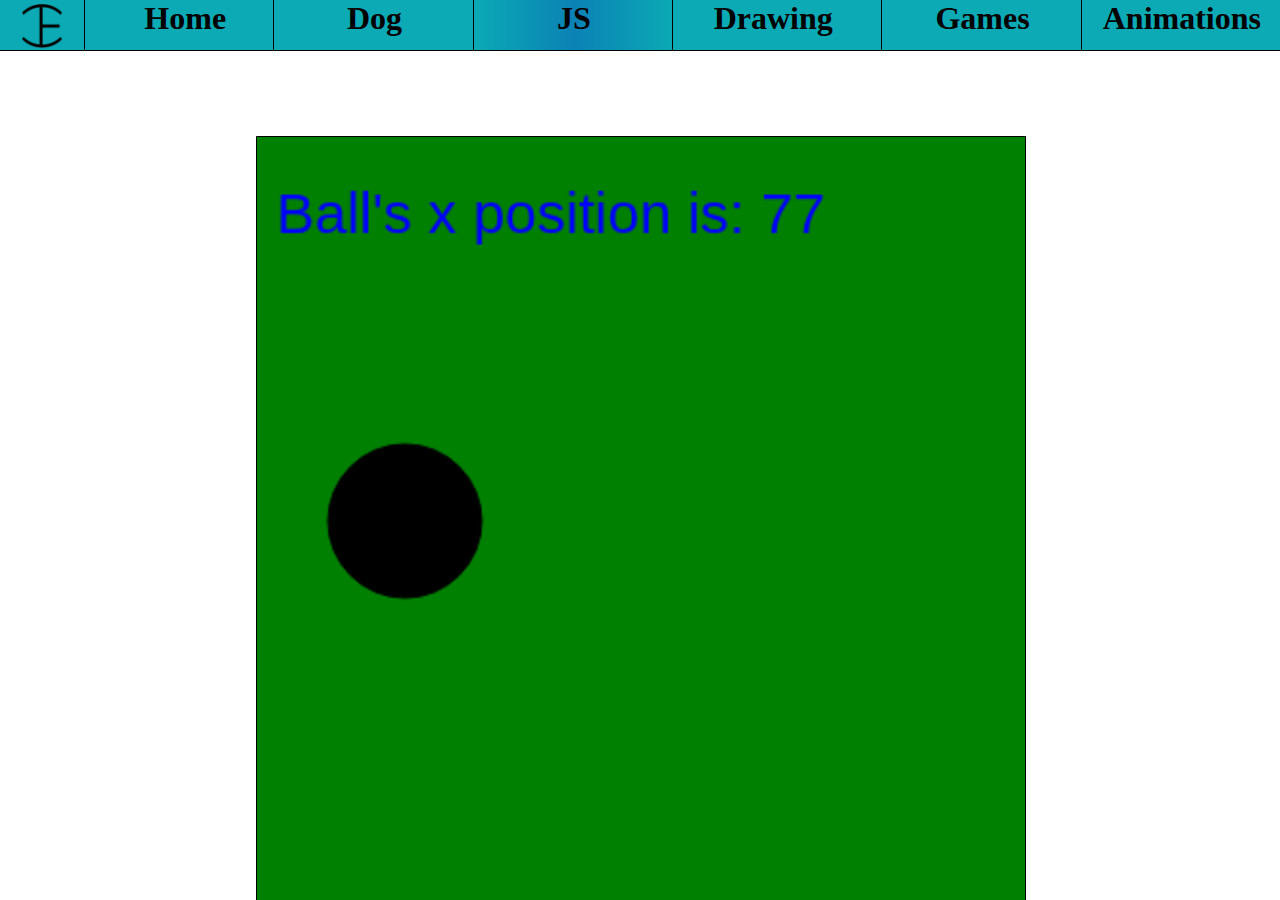
<file: jsPage.html>
<!DOCTYPE html>
<html>
    <head>
        <meta charset="utf-8">
        <title>Emmit's Website/JS</title>
        <link rel="stylesheet" href="MainStyle.css" types="text/css">
		
		<style>
		
			
			#myCanvas {
				position:absolute;
				left:20%;
				top:10%;
				width:60%;
				
			}
			
			
        </style>
        
    </head>
    <body>
		<div id="header">
			<img id="HeaderLogo" src="LD_logo.png">
			
			<h2 id="tab1" class="tabs"><a href="index.html"><!--style="background-color:rgb(11, 150, 181)"-->Home</a></h2>
			<h2 id="tab2" class="tabs"><a href="DogPage.html">Dog</a></h2>
			<h2 id="tab3" class="tabs" style="background-image: linear-gradient(to right, rgb(11, 170, 181), rgb(11, 130, 181), rgb(11, 170, 181))"><a href="jsPage.html">JS</a><h2>
			<h2 id="tab4" class="tabs"><a href="drawingPage.html">Drawing</a><h2>
			<h2 id="tab5" class="tabs"><a href="Games.html">Games</a><h2>
			<h2 id="tab6" class="tabs"><a href="Animations.html">Animations</a><h2>
			
		</div>
		
		<div id="body">
			
			
				<canvas id="myCanvas" width="400px" height="400px" style="border:1px solid black;"> </canvas>
			
			
			
		</div>
		
		<script> <!--all of the java script is in here takes things from the html and manipultes them in java script>
		
			var canvas = document.getElementById("myCanvas"); // gets the element "myCanvas" that was previously created and stores it 
			var ctx = canvas.getContext("2d"); // get the context/ the stuff inside and stores it as a var "ctx". To beable to eddit it 
			
			//global variables for later
			var xPosition = 10; //x position of ball that will be changed
			var adding = 1; // number being added to the x position of ball, aka the speed
		   
		   
			
			setInterval(function(){ //setInterval calls what is inside of it prepetadly and updates it. It calles it a sertain about of times determined by the number at the end
				//dont know why it has to be in a function but maybe becuase the setInterval has to call a function of something
				
				ctx.fillStyle = "green"; // set fill color
				ctx.fillRect(0, 0, canvas.width, canvas.height); // fill canvas aka background
					
				
				xPosition = xPosition + adding;//ball moving code
				
				if (xPosition > 400) { //ball bouncing code
					adding = adding*-1;
				} else if(xPosition < 0) {
					adding = adding*-1;
				} else {}
				
				
				
				ctx.fillStyle = "blue"//set fill color
				
				ctx.font = "30px Arial"; // set size and font
				ctx.fillText("Ball's x position is: "+ xPosition, 10, 50); // write text that is filled
					
				ctx.beginPath(); // beginng path
				ctx.arc(xPosition, 200, 40, 0, 2 * Math.PI); // CREATING PATH for the circle
				
				ctx.fillStyle = "black"; //set fill color
				ctx.fill();// filling
				ctx.stroke(); // dowing the drawing
					
			}, 10) //10 is the number of times that the inside function is calle/ the frame rate
			
			
			
				
            
        </script>
		
		
    </body>
</html>
</file>
<file: MainStyle.css>
body {
				font-family:cursive, arial;

			}
					
			#header {
				position:fixed;
				left:0;
				top:0;
				
				margin:0;
				padding:0;
				width:100%;
				height: 50px;
								
				
				background-color:rgb(11, 170, 181);
			}
			
			#HeaderLogo {
				position:absolute;
				margin-top:2.5px;
				height:47px;
				left:20px;
				overflow:hide;
				
			}
			
			#body {
				position: fixed;
				top: calc(calc(30px + 1vh) + 1vw);
				width: 100%;
				height: calc(100% - calc(calc(30px + 1vh) + 1vw));
				
				
			}
			
			.tabs {
				border-left:1px solid;
				position:absolute;
				top:0;
				
				margin:0;
				width:15.66%;
				height:100%;
				
				text-align:center;
				font-family:serif;
				font-size:2.5vmax;
				
				text:black;
				
				text-overflow: clip;
			}
			
			.tabs a:link, .tabs a:visited, .tabs a:active {
			  color: Black;
			  text-decoration:none;

			}
			
			.tabs a:hover {
			  color:rgb(60, 60, 70);
			  font-size:40px;

			}
			
			#tab1 {
				left:84px; // 84 because it is divisible by 6
			
			}
			
			#tab2 {
				left:calc(16.66666666% + 60px);

			}
			
			#tab3{

				left:calc(33.33333334% + 46px);

			}
			
			#tab4 {
				left:calc(50% + 32px);

			}
			
			#tab5 {
				left:calc(66.66666666666% + 28px);

			}
			
			#tab6 {
				left:calc(83.33333334% + 14px);

			}
			
			#body {
				border-top:1px solid;
				
				position:fixed;
				top:50px;
				left:0;
				width:100%;
				height: calc(100% - 50px);
				margin: 0;
				
				overflow:auto;
				
				background:white;
				

			}
</file>
